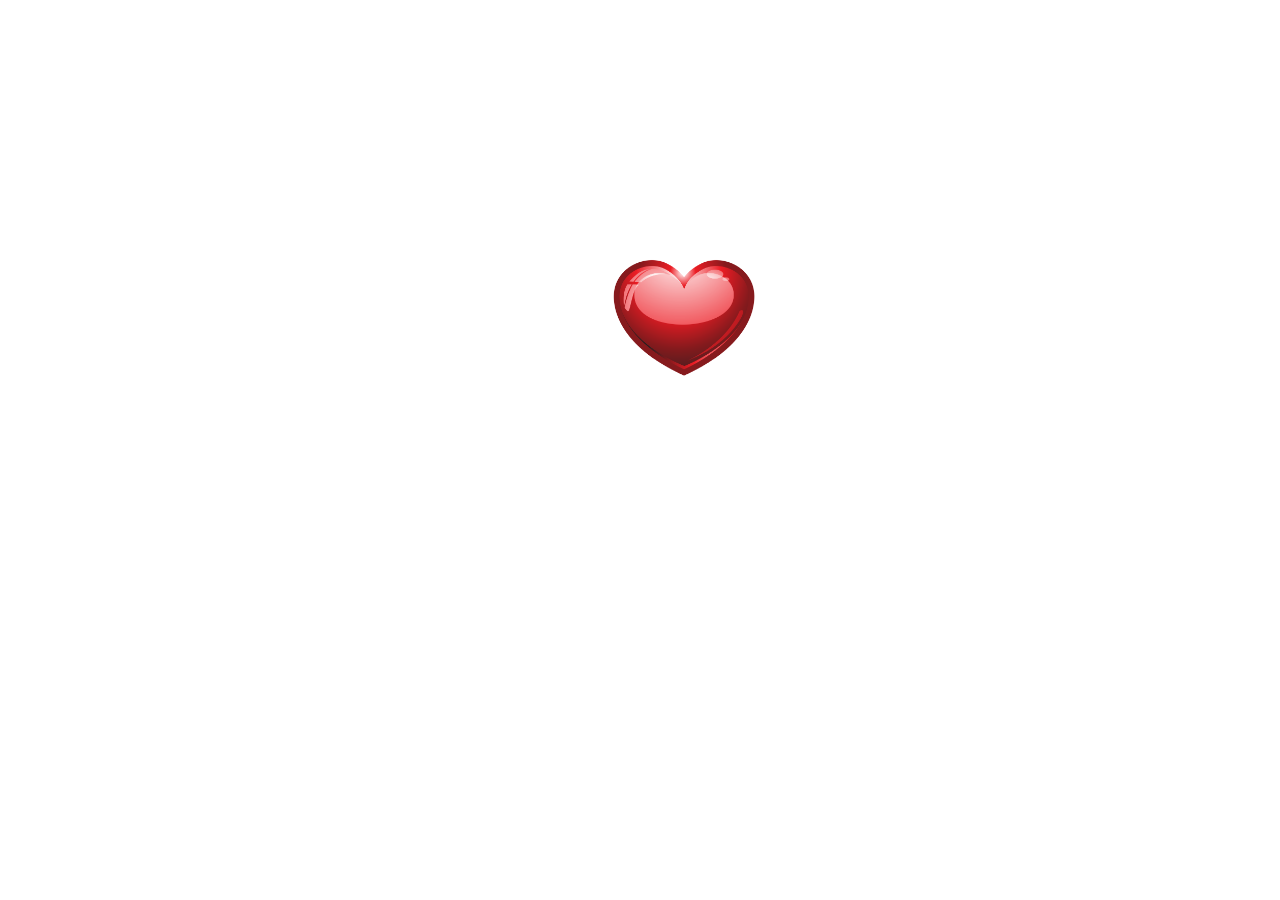
<file: transition/t1/index.html>
<!DOCTYPE html>
<html lang="en">
<head>
    <meta charset="UTF-8">
    <meta name="viewport" content="width=device-width, initial-scale=1.0">
    <title>Document</title>
    <link rel="stylesheet" href="style.css">
</head>
<body>
    <img src="heart.png" height="120px" width="150px">
    
</body>
</html>
</file>
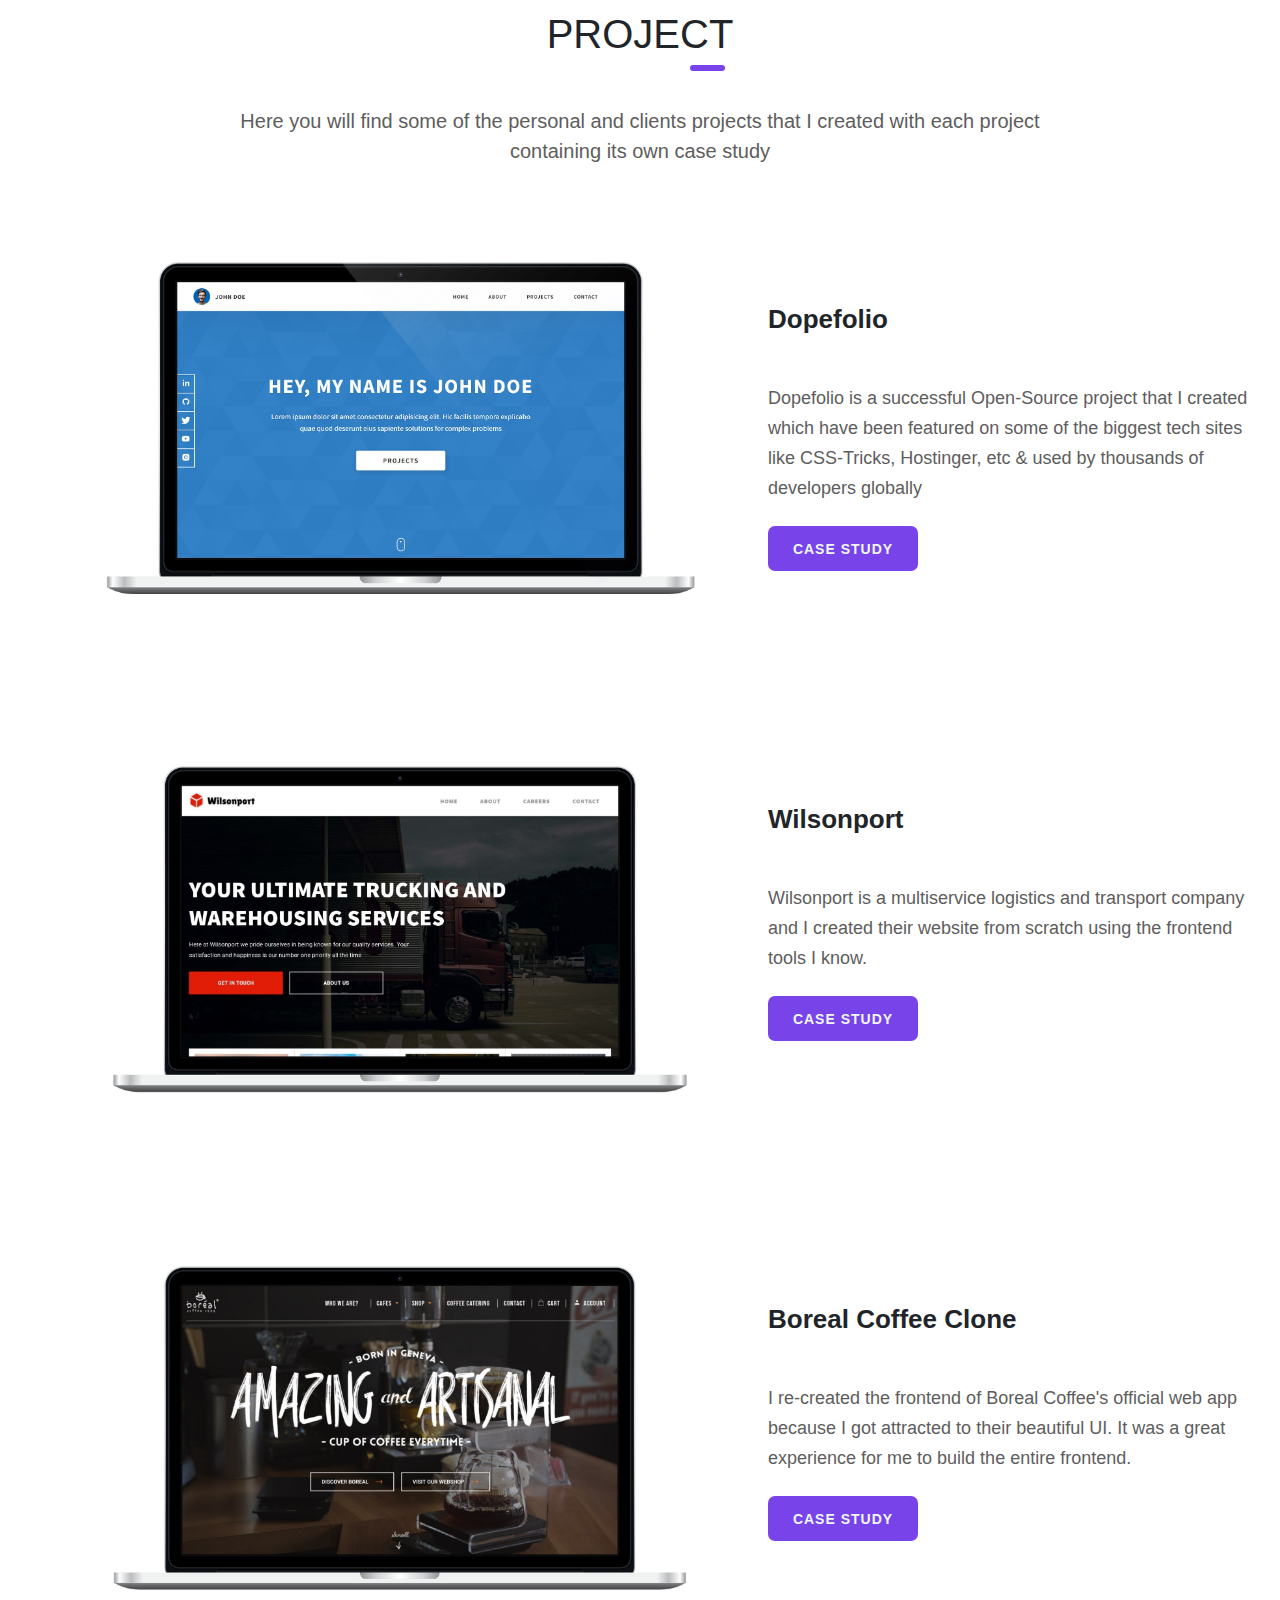
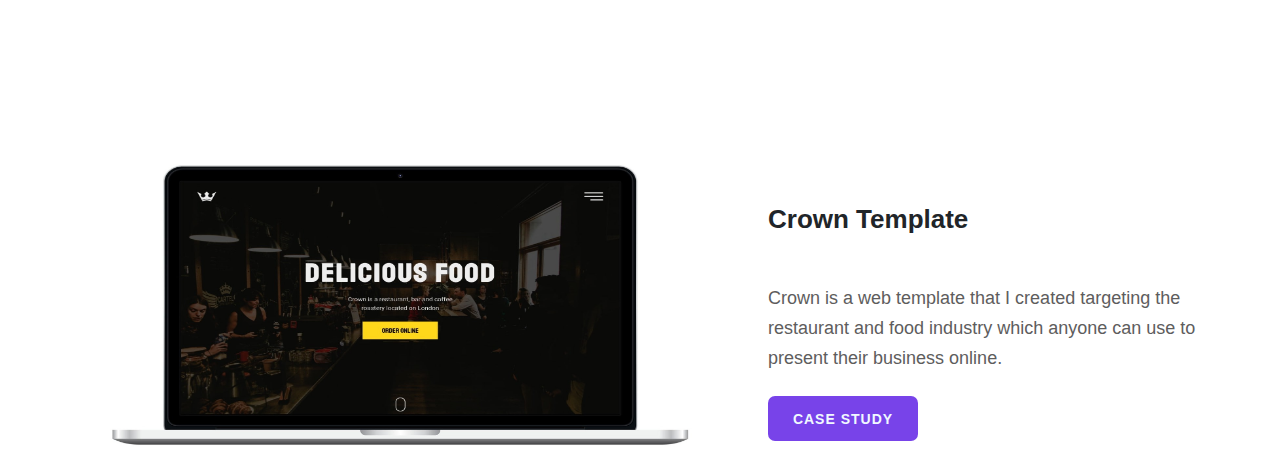
<file: Project/project.html>
<!DOCTYPE html>
<html lang="en">
<head>
    <meta charset="UTF-8">
    <meta name="viewport" content="width=device-width, initial-scale=1.0">
    <title>project</title>
    <link rel="stylesheet" href="style.css">
    <link href="https://fonts.googleapis.com/css2?family=Source+Sans+Pro:wght@400;600;700;900&display=swap">
    <link rel="stylesheet" href="https://cdn.jsdelivr.net/npm/bootstrap@5.3.0/dist/css/bootstrap.min.css">
    <script src="https://cdn.jsdelivr.net/npm/bootstrap@5.3.0/dist/js/bootstrap.bundle.min.js"></script>
</head>
<body>
   <h1>PROJECT</h1>
   <p style="text-align: center;">Here you will find some of the personal and clients projects that I 
    created with each project <br>containing its own case study</p><br><br><br>

        <div class="head">
            <img src="1.jpeg" width="700px" height="350px">
            <div class="content">
            <h3>Dopefolio</h3>
            <p>Dopefolio is a successful Open-Source project that I created<br> which have been featured on some of the biggest tech
            sites <br>like CSS-Tricks, Hostinger, etc & used by thousands of<br> developers globally</p>
            <button type="button">CASE STUDY</button>
            </div>
        </div>


    <div class="card1">
        <div class="head">
            <img src="4.jpeg" width="700px" height="350px">
            <div class="content">
            <h3>Wilsonport</h3>
            <p>Wilsonport is a multiservice logistics and transport company <br> and I created their website from scratch using the
                frontend <br> tools I know.</p>
            <button type="button">CASE STUDY</button>
            </div>
        </div>
    </div>


    <div class="card1">
        <div class="head">
            <img src="2.jpeg" width="700px" height="350px">
            <div class="content">
            <h3>Boreal Coffee Clone</h3>
            <p>I re-created the frontend of Boreal Coffee's official web app <br>because I got attracted to their beautiful UI. It was a
                great <br> experience for me to build the entire frontend.</p>
            <button type="button">CASE STUDY</button>
            </div>
        </div>
    </div>


    <div class="card1">
        <div class="head">
            <img src="3.jpeg" width="700px" height="300px">
            <div class="content">
            <h3>Crown Template</h3>
            <p>Crown is a web template that I created targeting the <br> restaurant and food industry which anyone can use to <br>
                present their business online.</p>
            <button type="button">CASE STUDY</button>
            </div>
        </div>
    </div>
    
</body>
</html>
</file>
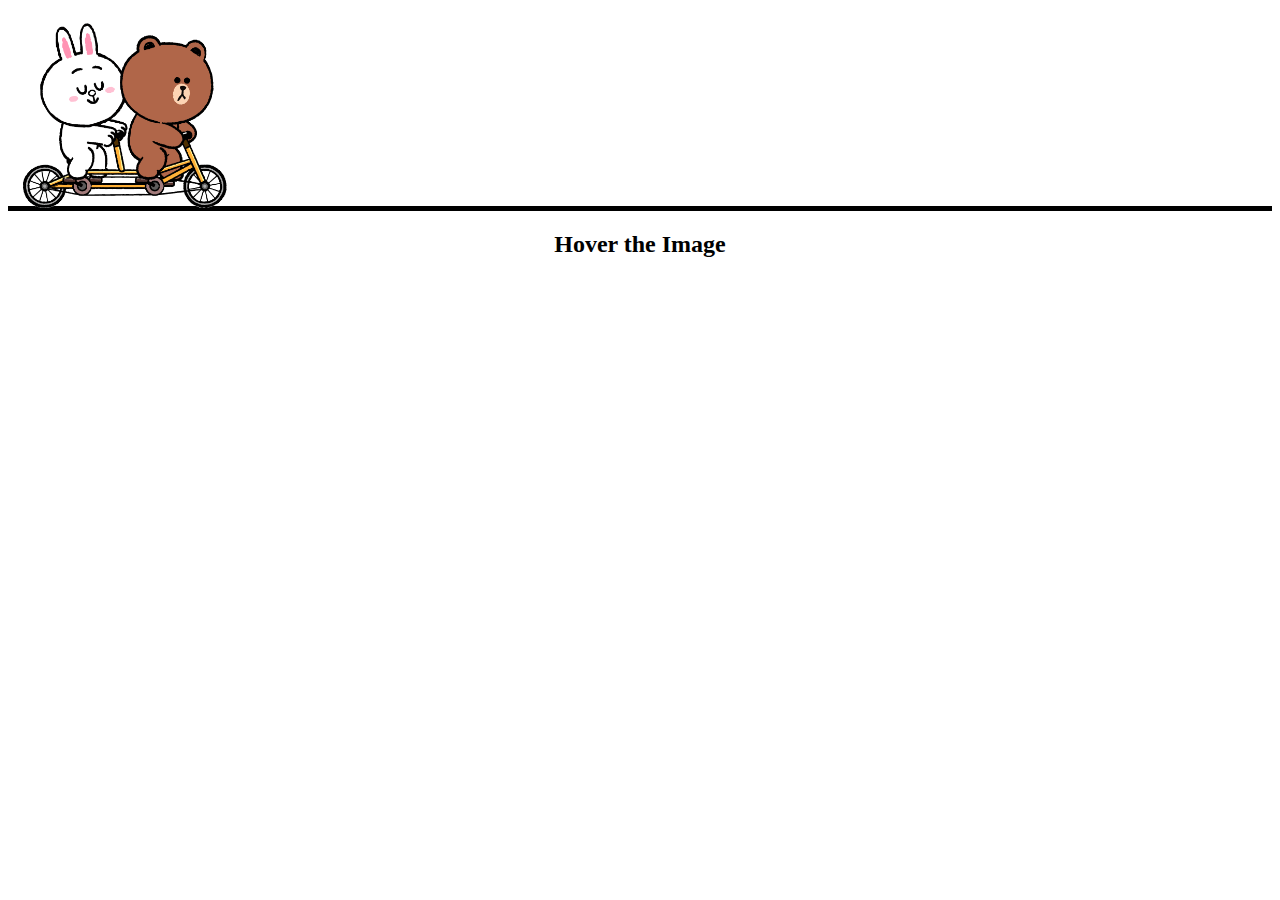
<file: transition/t2/html.html>
<!DOCTYPE html>
<html lang="en">
<head>
    <meta charset="UTF-8">
    <meta name="viewport" content="width=device-width, initial-scale=1.0">
    <title>Document</title>
    <style>
        img{
            transition: 10s;
        }
        .road{
            margin-top: -6px;
            width: 100%;
            height: 5px;

            background: #000;
        }
        img:hover{
            transform: translateX(200vh);
        }

    </style>
</head>
<body>
    <img src="bike-bicycle.gif" width="auto" height="200px">
    <div class="road"></div>
    <h2 style="text-align: center;">Hover the Image</h2>
</body>
</html>
</file>
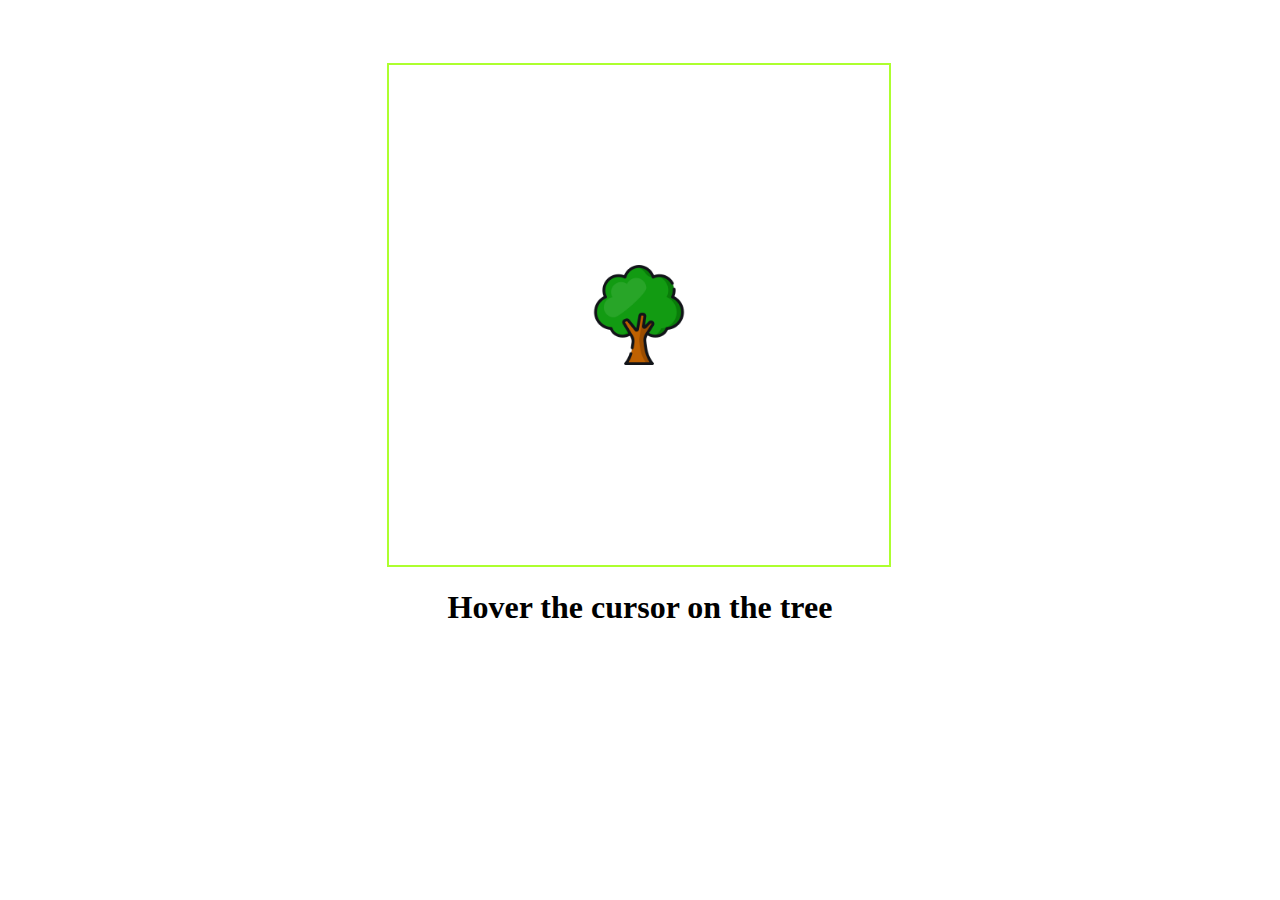
<file: transition/t3/html.html>
<!DOCTYPE html>
<html lang="en">
<head>
    <meta charset="UTF-8">
    <meta name="viewport" content="width=device-width, initial-scale=1.0">
    <title>Document</title>
    <style>
        .tree{
            display: flex;
            justify-content: center;
            align-items: center;
            width: 500px;
            height: 500px;
            border: 2px solid greenyellow;
            margin-left: 30%;
            margin-top: 5%;


            cursor: url(oth440.cur), pointer;
            
            
        }
        .tree img{
            width: 100px;
            transition: 3s linear;
        }
        img:hover{ 
            width: 300px;
        }
        @keyframes grow {
            10%{
                width: 120px ;
                height:80px ;
            }
            30%{
                width: 150px ;
                height: 100px; ;
            }50%{
                width: 200px ;
                height: 150px; ;
            }80%{
                width: 250px ;
                height: 200px; ;
            }100%{
                width: 300px ;
                height:250px ;
            }
            
        }
    </style>
</head>
<body>
    <div class="tree">
        <img src="tree.png" >
    </div>
           <h1 style="text-align: center;">Hover the cursor on the tree</h1>
</body>
</html>
</file>
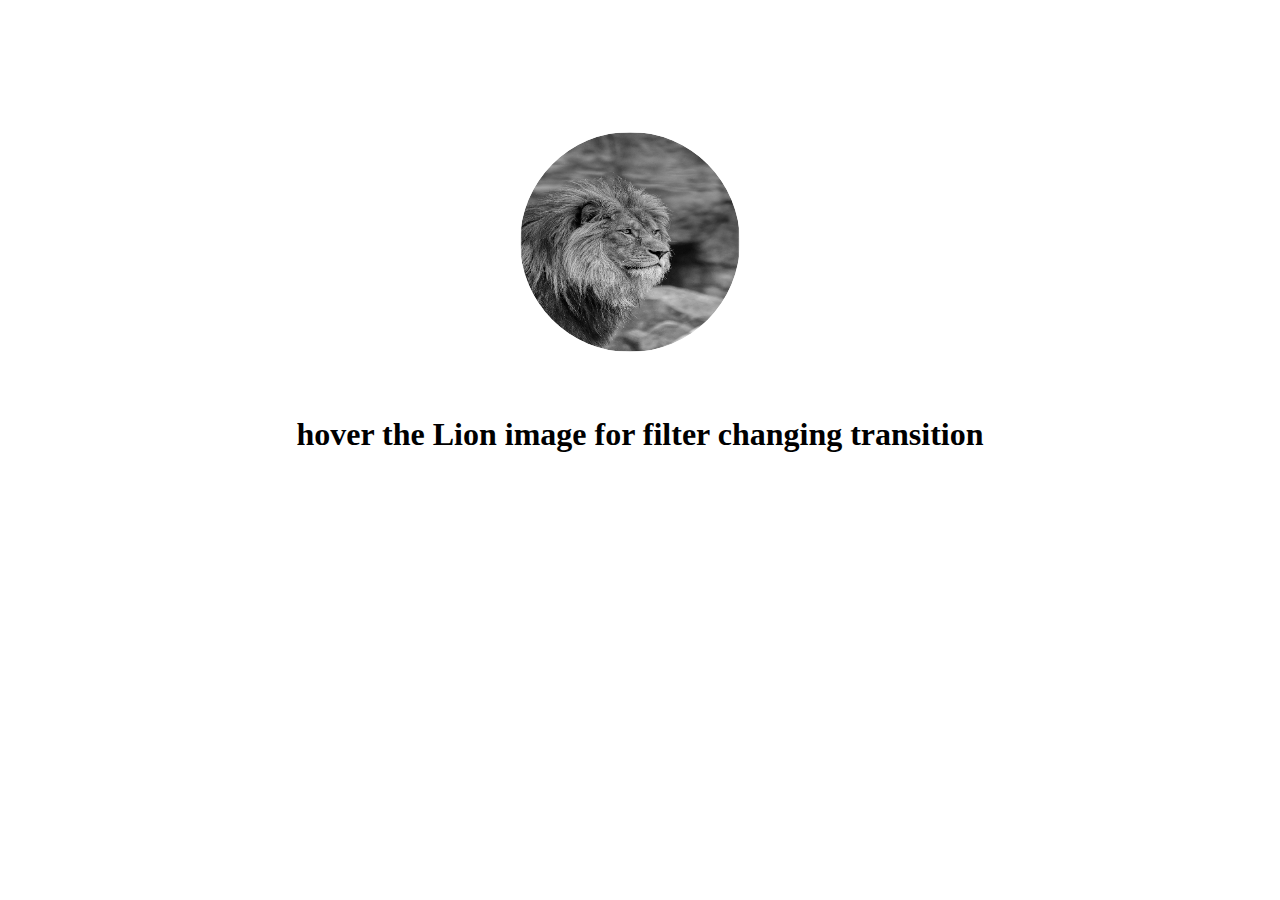
<file: transition/t4/html.html>
<!DOCTYPE html>
<html lang="en">
<head>
    <meta charset="UTF-8">
    <meta name="viewport" content="width=device-width, initial-scale=1.0">
    <title>Document</title>
    <style>
        .lion{
            margin-left: 40%;
            margin-top: 10%;
            height: 220px;
            width: 220px;
            border-radius: 50%;
            overflow: hidden;
            border: 6px solid #fff;
        }
        .lion img{
            height: 100%;
            width: 100%;
            border-radius: 50%;
            filter: grayscale(100%);
            transition: 0.5s ease;
            cursor: pointer;
        }
        .lion img:hover {
            transform: scale(1.5);
            filter: grayscale(0%);
        }
    </style>
</head>
<body>
    <div class="lion">
        <img src="lion.jpg">
    </div><br><br>
    <h1 style="text-align: center;">hover the Lion image for filter changing transition</h1>
</body>
</html>
</file>
<file: transition/t1/style.css>
img {
    margin-left:600px;
    margin-top: 250px;
    animation-name:heart ;
    animation-duration:1.5s ;
    animation-timing-function:none ;
    animation-delay: 0.2s;
    animation-iteration-count: infinite;
    animation-direction: normal;
}
@keyframes heart {
    0%{
        height: 120px;
        width: 150px;
    }
    50%{
        height: 240px;
        width: 300px;
    }
    100%{
        height: 120px;
        width: 150px;
    }
    
}
</file>
<file: Project/style.css>
*{
    font-family: 'Source Sans Pro',sans-serif;
}
body{
    background-color: white;
}
h1{
    padding-top: 10px;
    font-weight: 1200;
    text-align: center;
}
h1::after{
    content: "";
    position: absolute;
    width: 35px;
    height: 6px;
    background:  rgb(120, 67, 233);
    left: 690px;
    top: 65px;
    border-radius: 10px;
    padding-bottom: 5px;
}
p{
    padding-top: 40px;
    font-size: 20px;
    color: rgb(94, 93, 93);
}
.top{
    display: block;
}
.head{
    margin-top: 5%;
    display: inline;
}
img{
    padding-left: 100px;
    display: flex;
    float: left;
}
.content{
    line-height: 30px;
    margin-top: 50px;
    font-size: 30px;
    text-align: left;
    float: right;
    width: 40%;
}
.content h3{
    font-size: 26px;
    font-weight: 600;
}
.content p{
    font-size: 18px;
}
.content button{
    margin-top: 7px;
    border: none;
    text-align: center;
    font-size: 14px;
    font-weight: 700;
    color: aliceblue;
    background-color: rgb(120, 67, 233);
    width: 150px;
    height: 45px;
    outline: none;
    border-radius: 7px;
    font-family: "Source Sans Pro", sans-serif;
    letter-spacing: 1px;
    line-height: 24px;
    transition: all 0.5s ease-in-out;
    cursor: pointer;
}
.content button:hover{
    margin-top: 0px;

}
.card1{
    padding-top: 500px;
    display: block;
}
</file>
